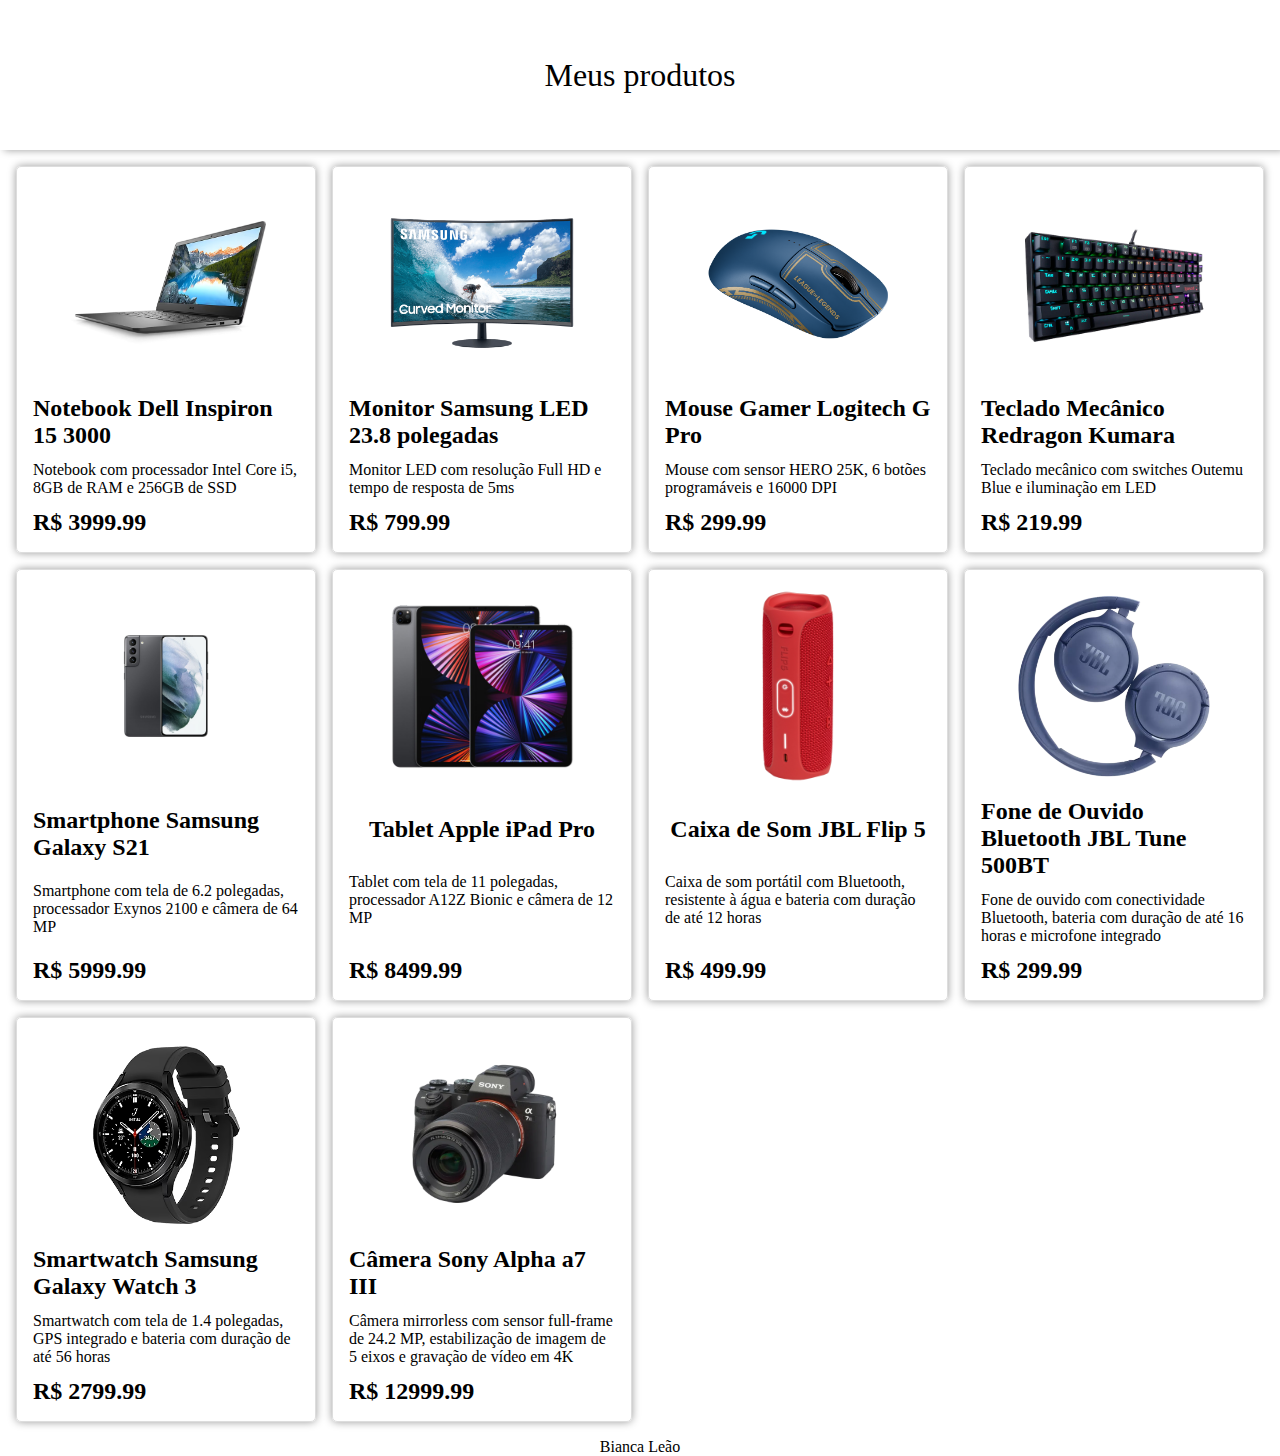
<file: aula03pwfe/index.html>
<!DOCTYPE html>
<html lang="en">
<head>
    <meta charset="UTF-8">
    <meta http-equiv="X-UA-Compatible" content="IE=edge">
    <meta name="viewport" content="width=device-width, initial-scale=1.0">
    <script src="./index.js" defer type="module"></script>
    <link rel="stylesheet" href="style.css">
    <title>Produtos</title>
</head>
<body>
    <header>
        Meus produtos
    </header>
    <main>
        <div class="container" id="container">
            <!-- <div class="card">
                <img src="./img/caixa-de-som-jbl-flip-5.png" alt="" class="card__image">
                <h5 class="card__title">Caixa de som</h5>
                <p class="card__description">Lorem ipsum dolor sit ameti.</p>
                <spam class="card__price">R$ 222,22</spam>
            </div>
        </div> -->
    </main>
    <footer>
        <p class="text__footer">Bianca Leão</p>
    </footer>
</body>
</html>
</file>
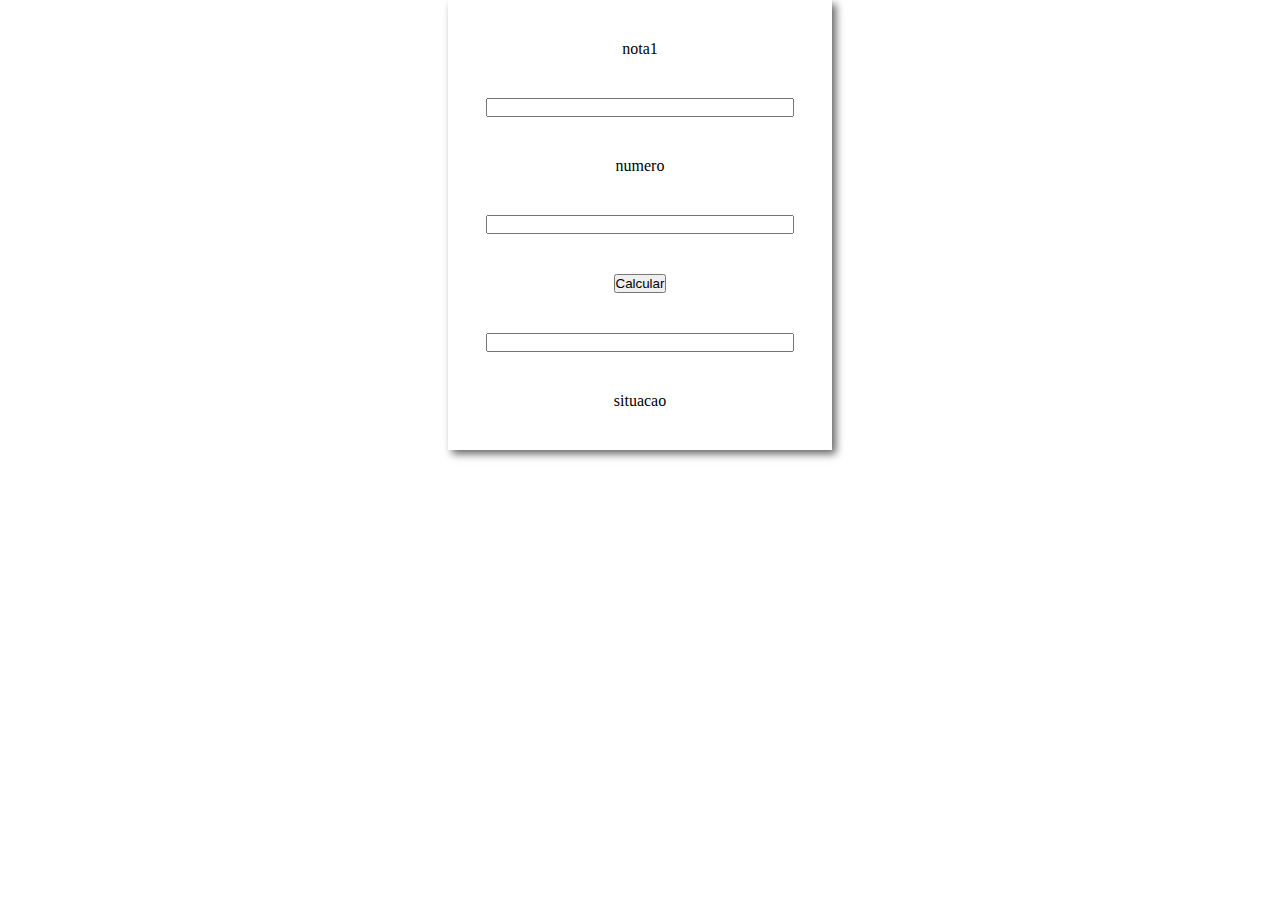
<file: WebFront/AULA01/index.html>
<!DOCTYPE html>
<html lang="pt-br">
<head>
    <meta charset="UTF-8">
    <meta http-equiv="X-UA-Compatible" content="IE=edge">
    <meta name="viewport" content="width=device-width, initial-scale=1.0">
    <link rel="stylesheet" href="style.css">
    <script src="./js/app.js" defer></script>
    <title>Aula 01</title>
</head>
<body>
    <form id="formulario">
        <label for="nota1" id="teste">nota1</label>
        <input type="text" id="nota1">
        <label for="nota2">numero</label>
        <input type="text" id="nota2">
        <button id="calcular" type="button">Calcular</button>
        <input type="text" id="situacao">
        <label for="situacao">situacao</label>
        
    </form>
</body>
</html>
</file>
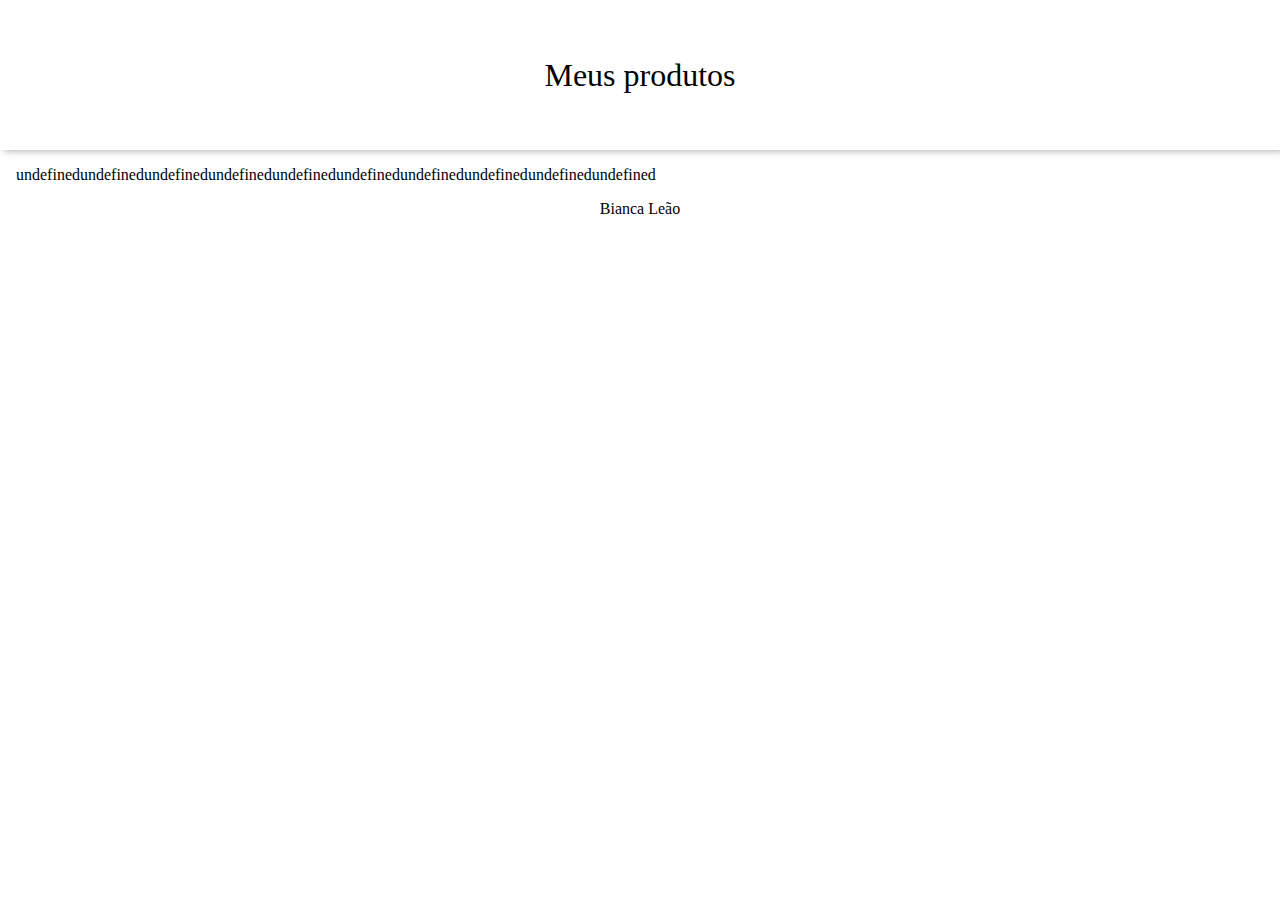
<file: WebFront/aula03pwfe/index.html>
<!DOCTYPE html>
<html lang="en">
<head>
    <meta charset="UTF-8">
    <meta http-equiv="X-UA-Compatible" content="IE=edge">
    <meta name="viewport" content="width=device-width, initial-scale=1.0">
    <script src="./cards.js" defer type="module"></script>
    <script src="./index.js" defer type="module"></script>
    <link rel="stylesheet" href="style.css">
    <title>Produtos</title>
</head>
<body>
    <header>
        Meus produtos
    </header>
    <main>
        <div class="container" id="container">
            <!-- <div class="card">
                <img src="./img/caixa-de-som-jbl-flip-5.png" alt="" class="card__image">
                <h5 class="card__title">Caixa de som</h5>
                <p class="card__description">Lorem ipsum dolor sit ameti.</p>
                <spam class="card__price">R$ 222,22</spam>
            </div>
        </div> -->
        
    </main>
    <footer>
        <p class="text__footer">Bianca Leão</p>
    </footer>
</body>
</html>
</file>
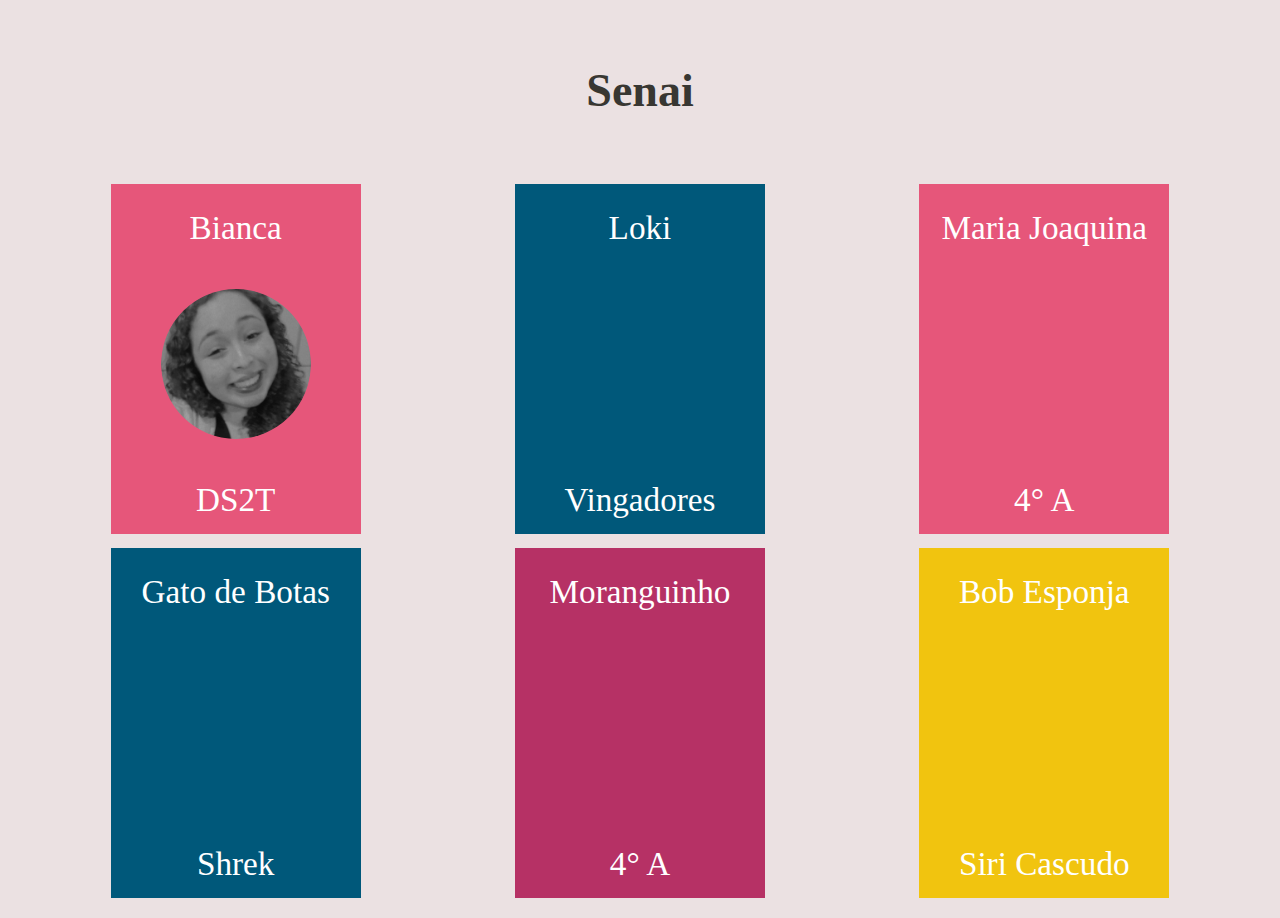
<file: WebFront/aula04pwfe/index.html>
<!DOCTYPE html>
<html lang="pt-BR">
<head>
    <meta charset="UTF-8">
    <meta http-equiv="X-UA-Compatible" content="IE=edge">
    <meta name="viewport" content="width=device-width, initial-scale=1.0">
    <link rel="stylesheet" href="style.css">
    <script src="./index.js" defer></script>
    <title>Web Component</title>
</head>
<body>
    <h1>Senai</h1>
    <div class="card-conteiner">
        <card-bibi nome = "Bianca" foto = "./img/eu.png" cor = "#E6567A" turma = "DS2T"></card-bibi>
        <card-bibi nome = "Loki" foto = "https://i.pinimg.com/236x/3a/a9/57/3aa9570100aca09f78ad77f78ee8cf9b.jpg" turma = "Vingadores"></card-bibi>
        <card-bibi nome="Maria Joaquina" foto = "https://i.pinimg.com/736x/90/35/8b/90358b82d57a8c0c30a49f8df8288b27.jpg" cor = "#E6567A" turma = "4° A"></card-bibi>
        <card-bibi nome="Gato de Botas" foto = "https://i.pinimg.com/236x/4b/d8/30/4bd83099274710c4a4978372ecb8cd75.jpg" turma = "Shrek"></card-bibi>
        <card-bibi nome="Moranguinho" foto = "https://i.pinimg.com/736x/9f/91/95/9f919578291612781bb75bcbda58f102.jpg" cor = "#B63165" turma = "4° A"></card-bibi>
        <card-bibi nome="Bob Esponja" foto = "https://3.bp.blogspot.com/-He7kfyJ_KkQ/UUmq8b5MqgI/AAAAAAAAA44/_5qR-7M2hpw/s1600/Fotos%2520do%2520Bob%2520Esponja.jpg" cor = "#F1C40F" turma = "Siri Cascudo"></card-bibi>
    </div>
      
    
</body>
</html>
</file>
<file: aula03pwfe/style.css>
*{
    margin: 0;
    padding: 0;
    box-sizing: border-box;
}

header{
    display: grid;
    place-content: center;
    height: 150px;
    box-shadow: 4px 0 8px #0006;
    font-size: 2rem;
}

.container {
    display: grid;
    grid-template-columns: repeat(auto-fit, minmax(300px,1fr));
    gap: 16px;
    padding: 16px;
}

.card{
    display: flex;
    flex-direction: column;
    justify-content: space-between;
    align-items: center;
    gap: 12px;
    border: 1px solid #ddd;
    border-radius: 5px;
    box-shadow: 0px 0px 8px #0006;
    padding: 16px;
    cursor: pointer;
}

.card:hover{
    box-shadow: 0px 0px 8px #00F6;
}

.card__image{
    width: 200px;
    height: 200px;
    object-fit: contain;
}

.card__title{
    font-size: 1.5rem;
}
.card__description{
    font-size: 1rem;
}
.card__price{
    width: 100%;
    font-size: 1.5rem;
    font-weight: 900;
}
footer{
    display: flex;
    align-items: center;
    justify-content: center;
}
</file>
<file: WebFront/AULA01/style.css>
*{
    padding: 0;
    margin: 0;
    box-sizing: border-box;
}

form{
    height: 50vh;
    width: 30vw;
    margin: auto;
    display: flex;
    flex-direction: column;
    align-items: center;
    box-shadow: 4px 4px 8px #0009;
    justify-content: space-evenly;
}

input{
    width: 80%;
}


form.reprovado{
    box-shadow: 4px 4px 8px #f009;
}

form.aprovado{
    box-shadow: 4px 4px 8px teal;
}
</file>
<file: WebFront/aula03pwfe/style.css>
*{
    margin: 0;
    padding: 0;
    box-sizing: border-box;
}

header{
    display: grid;
    place-content: center;
    height: 150px;
    box-shadow: 4px 0 8px #0006;
    font-size: 2rem;
}

.container {
    display: grid;
    grid-template-columns: repeat(auto-fit, minmax(300px,1fr));
    gap: 16px;
    padding: 16px;
}

.card{
    display: flex;
    flex-direction: column;
    justify-content: space-between;
    align-items: center;
    gap: 12px;
    border: 1px solid #ddd;
    border-radius: 5px;
    box-shadow: 0px 0px 8px #0006;
    padding: 16px;
    cursor: pointer;
}

.card:hover{
    box-shadow: 0px 0px 8px #00F6;
}

.card__image{
    width: 200px;
    height: 200px;
    object-fit: contain;
}

.card__title{
    font-size: 1.5rem;
}
.card__description{
    font-size: 1rem;
}
.card__price{
    width: 100%;
    font-size: 1.5rem;
    font-weight: 900;
}
footer{
    display: flex;
    align-items: center;
    justify-content: center;
}
</file>
<file: WebFront/aula04pwfe/style.css>
body{
    background-color: #EBE1E2;
    padding: 2%;
    display: flex;
    flex-direction: column;
    gap: 4vh;
}
h1{
    display: grid;
    place-content: center;
    font-size: clamp(2.5rem, 0.286rem + 3.238vw, 3.2rem);
    color: #383732;
}
.card-conteiner{
    display: grid;
    grid-template-columns: repeat(auto-fill, minmax(350px, 1fr));
    grid-row-gap: 2%;
    place-items: center;
}
</file>
